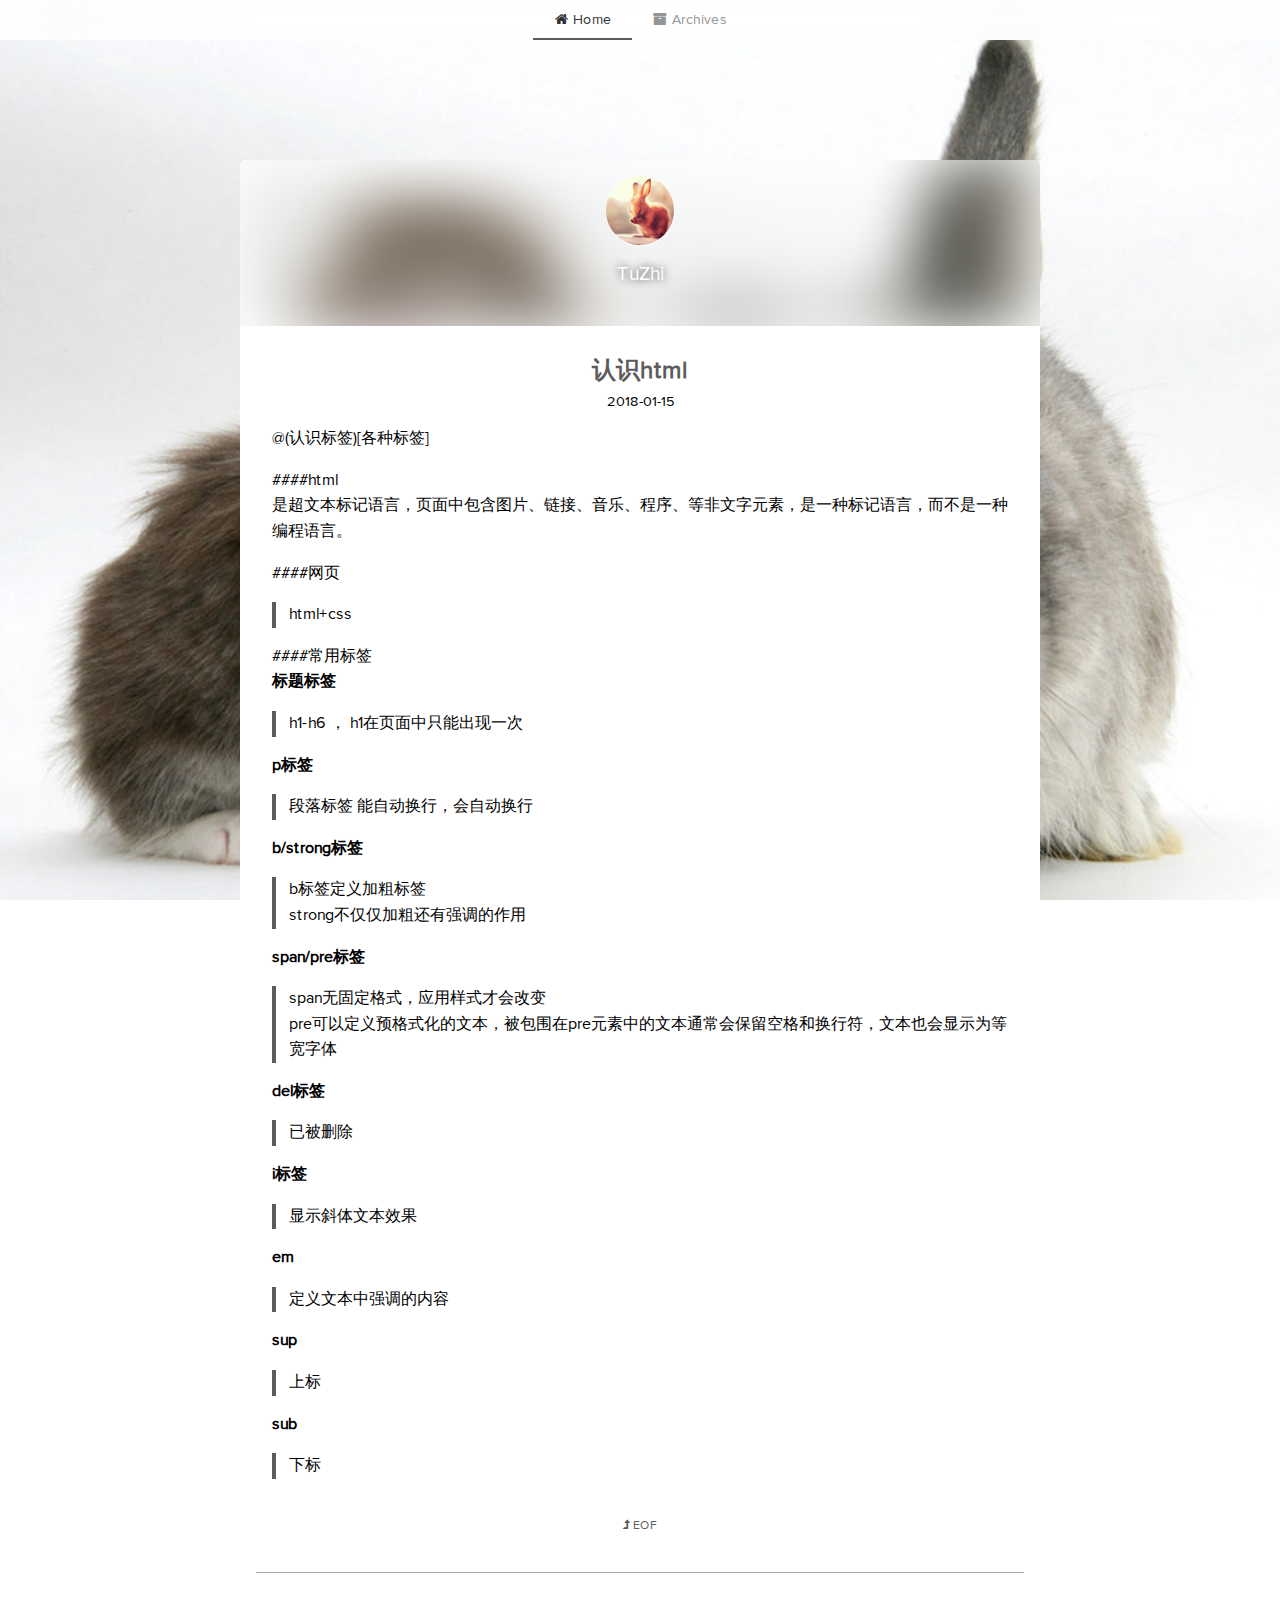
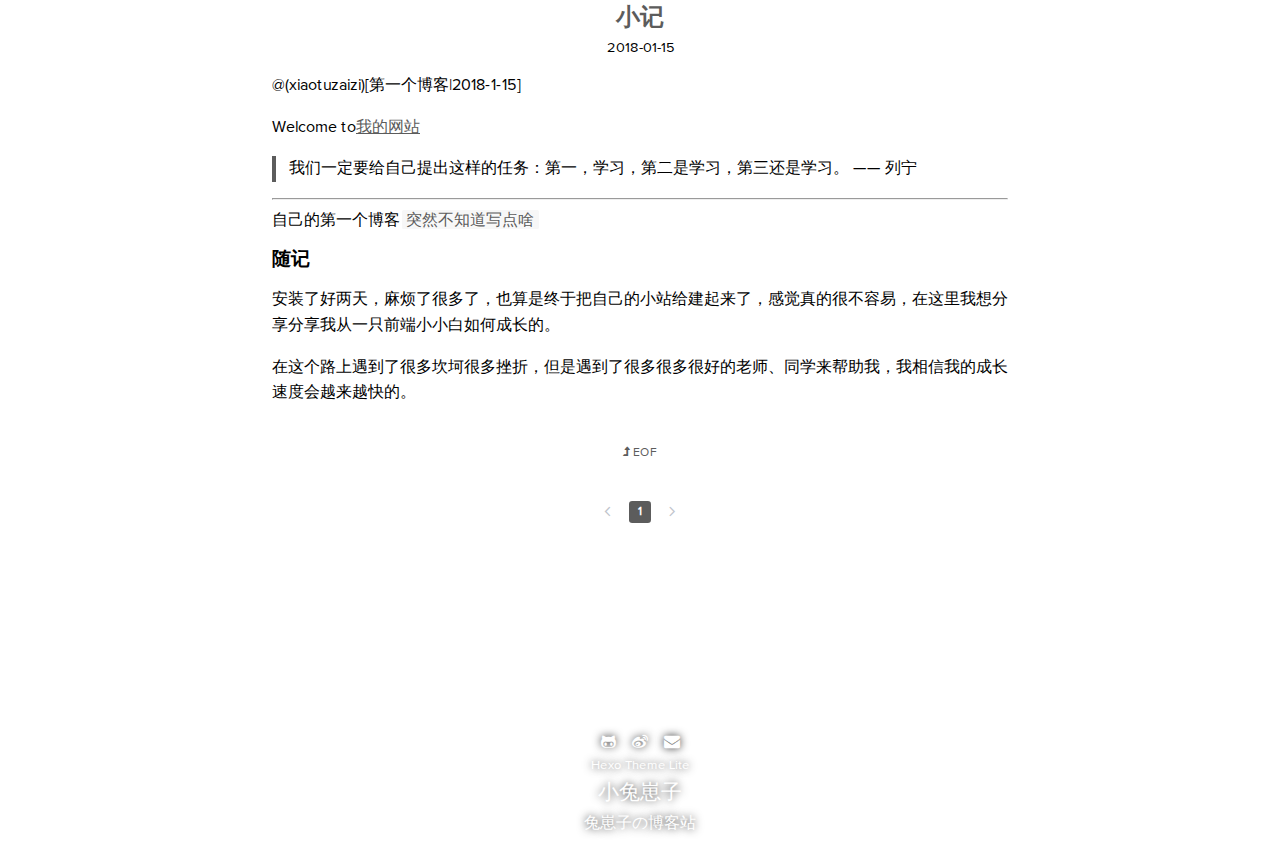
<file: index.html>
<!doctype html><html lang=en><head><meta charset=UTF-8><meta name=viewport content="width=device-width,user-scalable=no,initial-scale=1,maximum-scale=1,minimum-scale=1"><meta http-equiv=X-UA-Compatible content="ie=edge"><link rel="shortcut icon" href=/static/favicon.ico><title>小兔崽子</title><link href=/static/css/app.6316a3b5db58ca3ebcf568d0ae50ed80.css rel=stylesheet></head><body><div id=app></div><script type=text/javascript src=/static/js/manifest.b37737c32533e4656fe8.js></script><script type=text/javascript src=/static/js/vendor.e12dc8c9af1f7aa12436.js></script><script type=text/javascript src=/static/js/app.f9a52188928aeb18d075.js></script></body></html>
</file>
